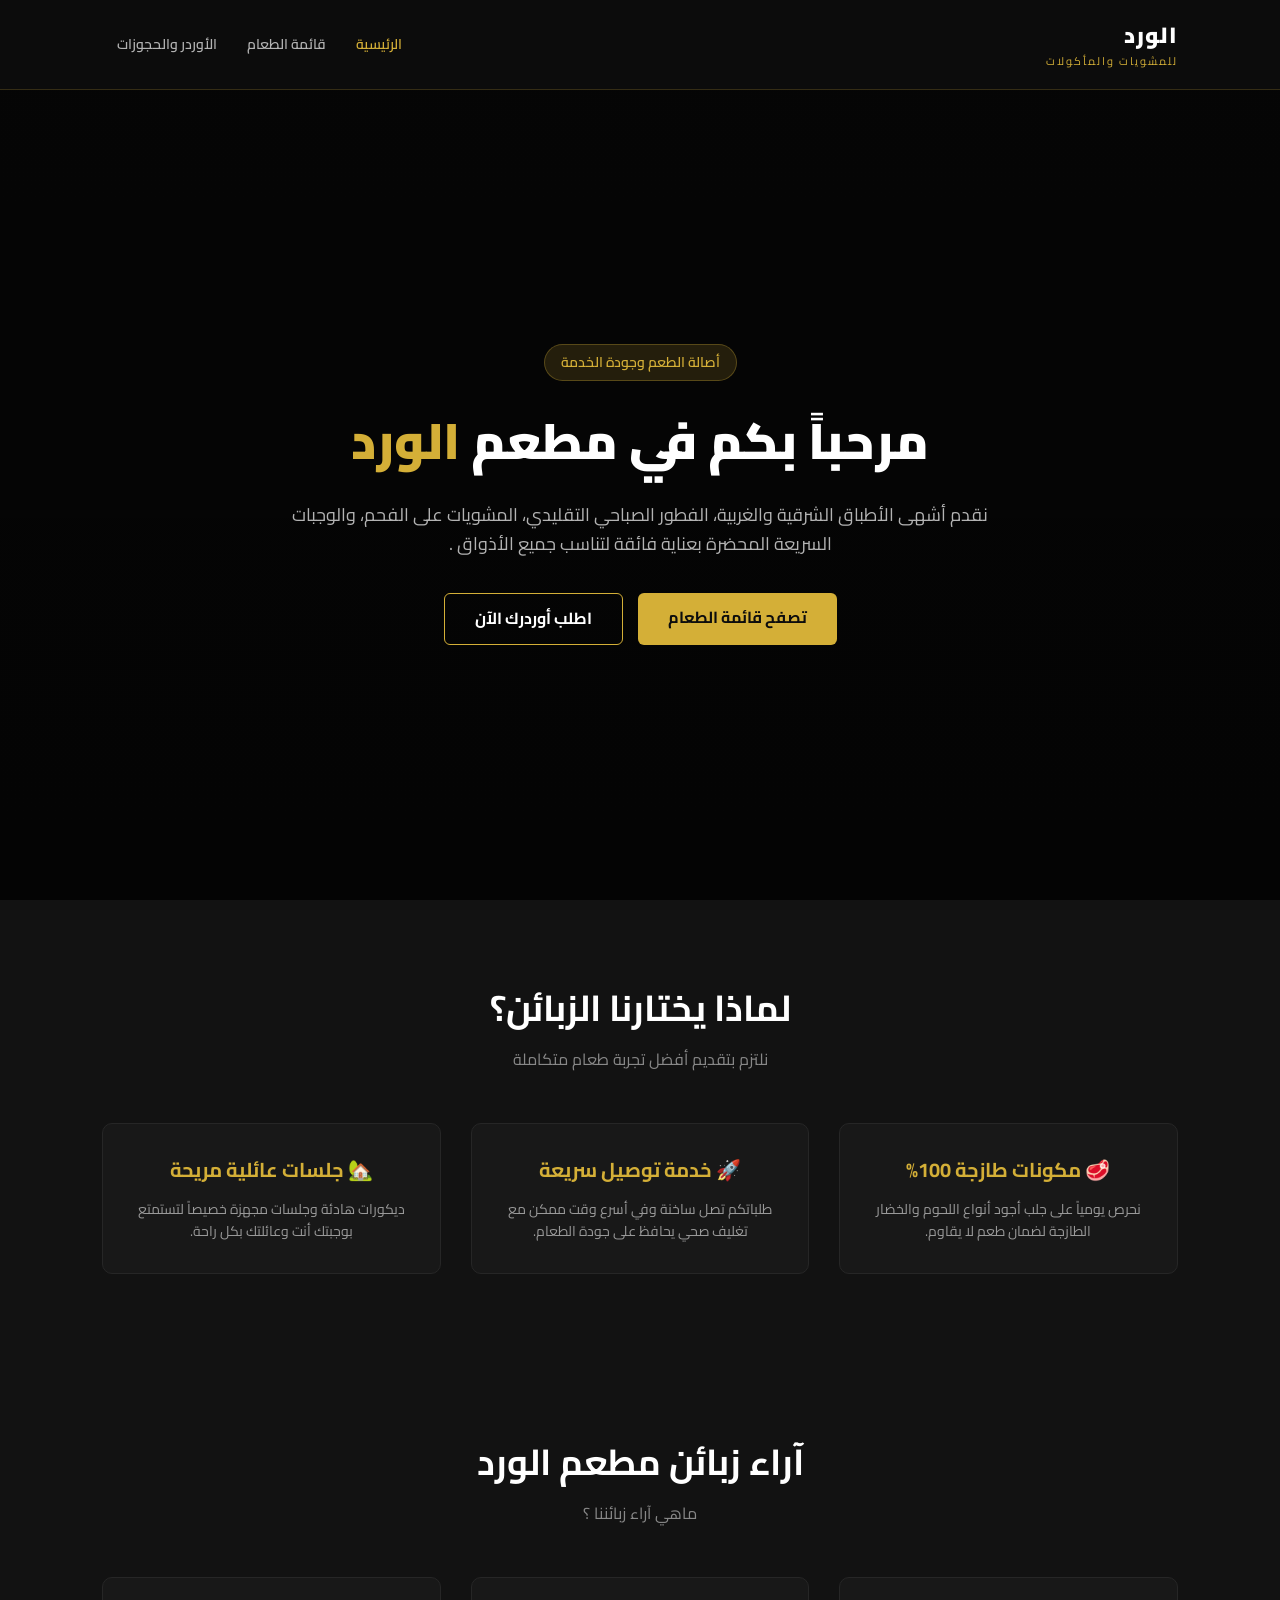
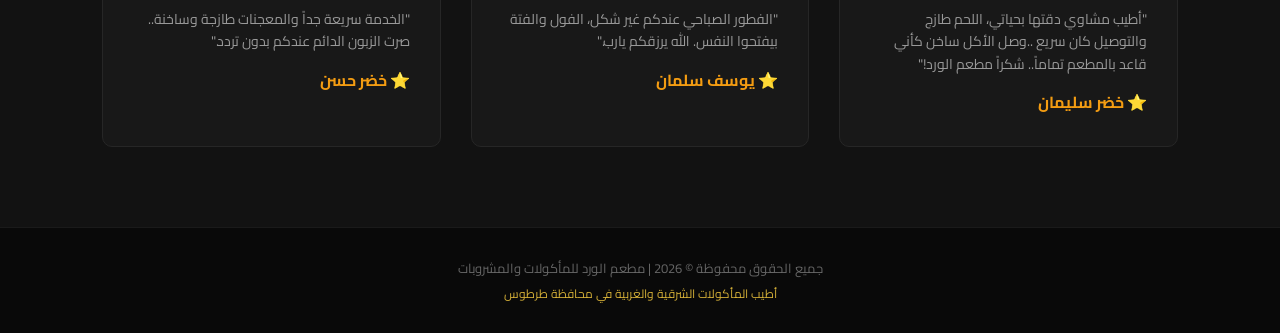
<file: index.html>
<!DOCTYPE html>
<html lang="ar" dir="rtl">

<head>
    <meta charset="UTF-8">
    <meta name="viewport" content="width=device-width, initial-scale=1.0">
    <title>مطعم الورد | الصفحة الرئيسية</title>
    <link rel="stylesheet" href="style.css">
    <link href="https://fonts.googleapis.com/css2?family=Cairo:wght@300;400;600;700;900&display=swap" rel="stylesheet">
</head>

<body>

    <!-- الشريط العلوي والتنقل بين الصفحات -->
    <header class="navbar">
        <div class="logo">الورد <span>للمشويات والمأكولات</span></div>
        <nav class="nav-links">
            <a href="index.html" class="active">الرئيسية</a>
            <a href="menu.html">قائمة الطعام</a>
            <a href="order.html">الأوردر والحجوزات</a>

        </nav>
    </header>

    <!-- الواجهة الرئيسية مع خلفية احترافية -->
    <section class="hero"
        style="background: linear-gradient(rgba(0, 0, 0, 0.6), rgba(0, 0, 0, 0.7)), url('https://images.unsplash.com/photo-1555396273-367ea4eb4db5?w=1600') no-repeat center center/cover; position: relative;">
        <div class="hero-content">
            <span class="badge">أصالة الطعم وجودة الخدمة</span>
            <h1>مرحباً بكم في مطعم <span>الورد</span></h1>
            <p>نقدم أشهى الأطباق الشرقية والغربية، الفطور الصباحي التقليدي، المشويات على الفحم، والوجبات السريعة المحضرة
                بعناية فائقة لتناسب جميع الأذواق .</p>
            <div class="hero-btns">
                <a href="menu.html" class="btn-primary">تصفح قائمة الطعام</a>
                <a href="order.html" class="btn-outline">اطلب أوردرك الآن</a>
            </div>
        </div>
    </section>

    <!-- مميزات المطعم والمعلومات الإضافية -->
    <section class="features-section">
        <div class="section-title">
            <h2>لماذا يختارنا الزبائن؟</h2>
            <p>نلتزم بتقديم أفضل تجربة طعام متكاملة</p>
        </div>
        <div class="features-grid">
            <div class="feature-box">
                <h3>🥩 مكونات طازجة 100%</h3>
                <p>نحرص يومياً على جلب أجود أنواع اللحوم والخضار الطازجة لضمان طعم لا يقاوم.</p>
            </div>
            <div class="feature-box">
                <h3>🚀 خدمة توصيل سريعة</h3>
                <p>طلباتكم تصل ساخنة وفي أسرع وقت ممكن مع تغليف صحي يحافظ على جودة الطعام.</p>
            </div>
            <div class="feature-box">
                <h3>🏡 جلسات عائلية مريحة</h3>
                <p>ديكورات هادئة وجلسات مجهزة خصيصاً لتستمتع بوجبتك أنت وعائلتك بكل راحة.</p>
            </div>
        </div>
    </section>

    <!-- قسم آراء الزبائن الإبداعي -->
    <section class="features-section" style="background: rgba(255, 255, 255, 0.02);">
        <div class="section-title">
            <h2>آراء زبائن مطعم الورد</h2>
            <p>ماهي آراء زبائننا ؟</p>
        </div>
        <div class="features-grid">
            <div class="feature-box" style="text-align: right;">
                <p>"أطيب مشاوي دقتها بحياتي، اللحم طازج والتوصيل كان سريع ..وصل الأكل ساخن كأني قاعد بالمطعم تماماً.. شكراً مطعم الورد!"
                </p>
                <h4 style="margin-top: 15px; color: #f39c12;">⭐️ خضر سليمان</h4>
            </div>
            <div class="feature-box" style="text-align: right;">
                <p>"الفطور الصباحي عندكم غير شكل، الفول والفتة بيفتحوا النفس. الله يرزقكم يارب."</p>
                <h4 style="margin-top: 15px; color: #f39c12;">⭐️ يوسف سلمان</h4>
            </div>
            <div class="feature-box" style="text-align: right;">
                <p>"الخدمة سريعة جداً والمعجنات طازجة وساخنة.. صرت الزبون الدائم عندكم بدون تردد."</p>
                <h4 style="margin-top: 15px; color: #f39c12;">⭐️ خضر حسن</h4>
            </div>
        </div>
    </section>

    <!-- تذييل الصفحة -->
    <footer>
        <p>جميع الحقوق محفوظة © 2026 | مطعم الورد للمأكولات والمشروبات</p>
        <p class="footer-sub">أطيب المأكولات الشرقية والغربية في محافظة طرطوس</p>
    </footer>

</body>

</html>
</file>
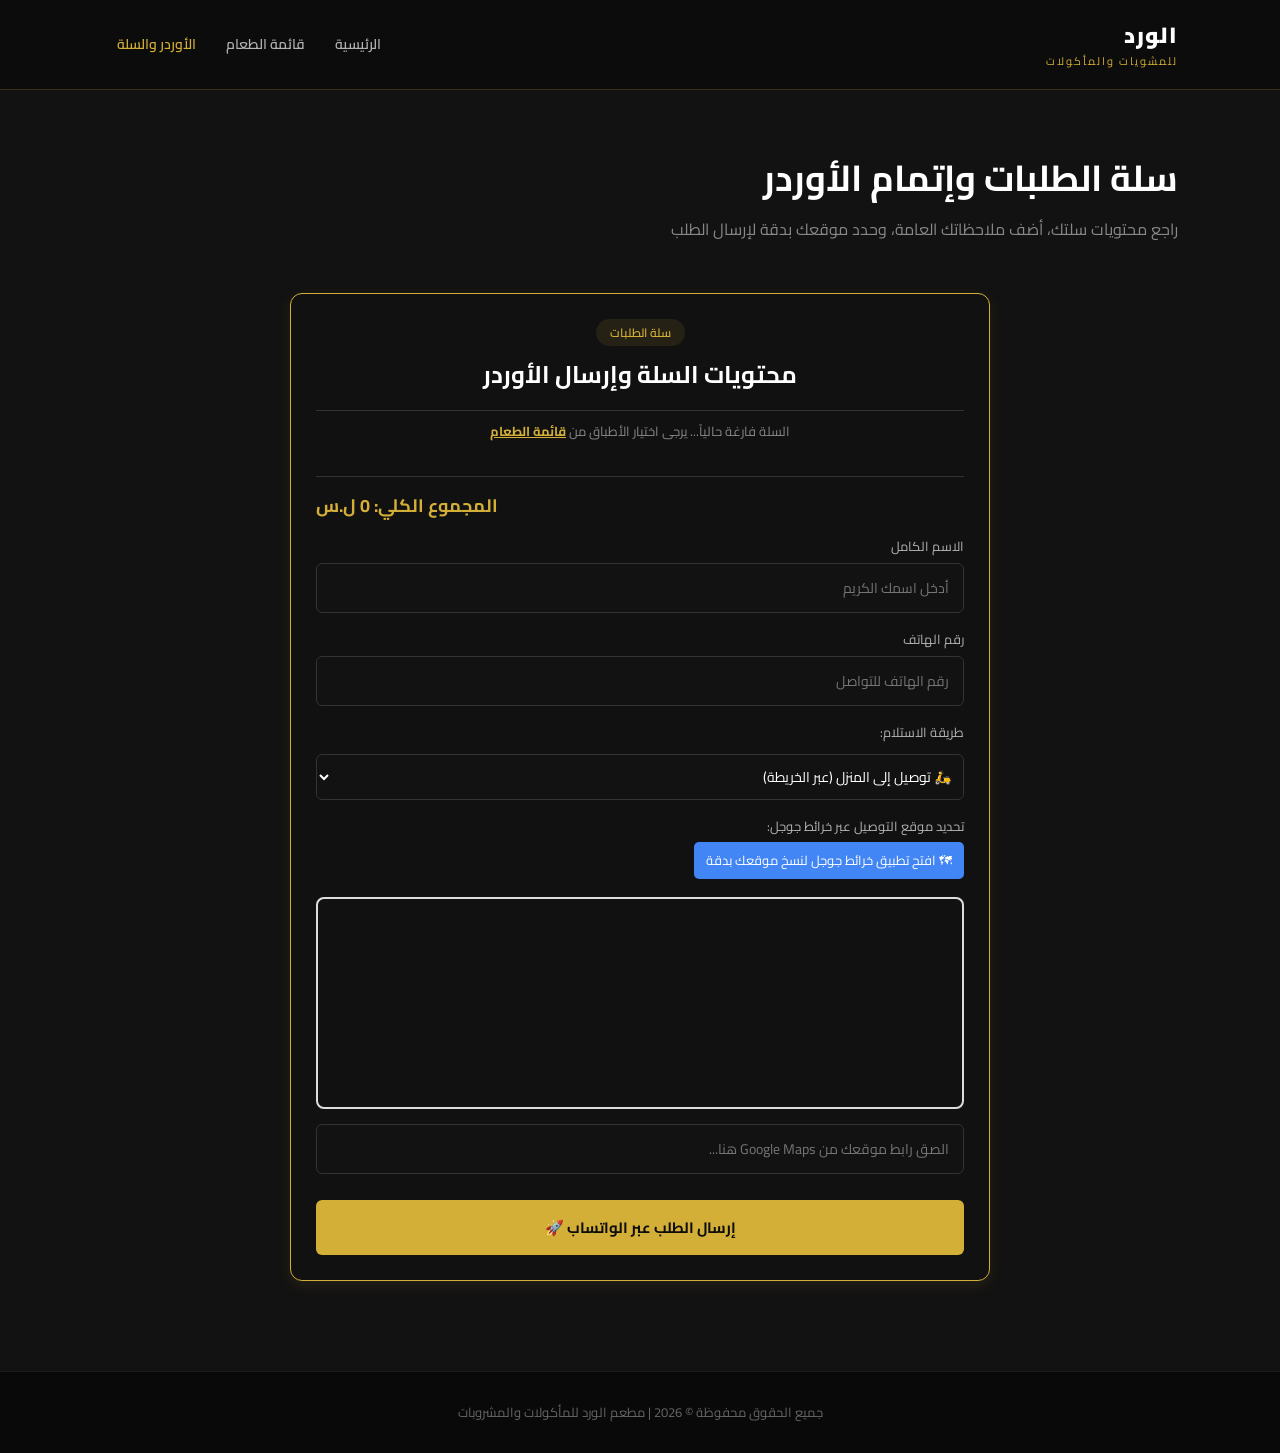
<file: order.html>
<!DOCTYPE html>
<html lang="ar" dir="rtl">

<head>
    <meta charset="UTF-8">
    <meta name="viewport" content="width=device-width, initial-scale=1.0">
    <title>مطعم الورد | السلة والأوردرات</title>
    <link rel="stylesheet" href="style.css">
    <link href="https://fonts.googleapis.com/css2?family=Cairo:wght@300;400;600;700;900&display=swap" rel="stylesheet">
    <style>
        .map-box {
            margin-top: 10px;
            margin-bottom: 15px;
            border-radius: 8px;
            overflow: hidden;
            border: 2px solid #ddd;
        }
        .open-map-btn {
            display: inline-block;
            background-color: #4285F4;
            color: white;
            text-decoration: none;
            padding: 8px 12px;
            border-radius: 5px;
            font-size: 13px;
            margin-bottom: 8px;
            font-family: 'Cairo', sans-serif;
        }
        .open-map-btn:hover {
            background-color: #3367D6;
        }
        .single-cart-container {
            max-width: 700px;
            margin: 20px auto;
        }
        .cart-item-row {
            padding: 8px 0;
            border-bottom: 1px solid #eee;
            display: flex;
            justify-content: space-between;
            align-items: center;
        }
        /* تنسيق صندوق الملاحظات العامة للسلة */
        .general-note-box {
            margin-top: 15px;
            margin-bottom: 15px;
        }
        .general-note-box label {
            display: block;
            margin-bottom: 5px;
            font-size: 13px;
            font-weight: 600;
            color: #444;
        }
        .general-note-box textarea {
            width: 100%;
            padding: 8px;
            border: 1px solid #ccc;
            border-radius: 6px;
            font-family: 'Cairo', sans-serif;
            font-size: 13px;
            resize: vertical;
            min-height: 60px;
        }
    </style>
</head>

<body>

    <header class="navbar">
        <div class="logo">الورد <span>للمشويات والمأكولات</span></div>
        <nav class="nav-links">
            <a href="index.html">الرئيسية</a>
            <a href="menu.html">قائمة الطعام</a>
            <a href="order.html" class="active">الأوردر والسلة</a>
        </nav>
    </header>

    <div class="page-container">
        <div class="section-title">
            <h2>سلة الطلبات وإتمام الأوردر</h2>
            <p>راجع محتويات سلتك، أضف ملاحظاتك العامة، وحدد موقعك بدقة لإرسال الطلب</p>
        </div>

        <div class="single-cart-container">
            <div class="form-container cart-section">
                <span class="section-tag">سلة الطلبات</span>
                <h2>محتويات السلة وإرسال الأوردر</h2>

                <div class="cart-items-list" id="cartList">
                    <p class="empty-cart-text">السلة فارغة حالياً... يرجى اختيار الأطباق من <a href="menu.html" style="color: #d4af37; font-weight: bold;">قائمة الطعام</a></p>
                </div>

                <!-- مربع ملاحظات عام للمطعم تحت محتويات السلة -->
                <div class="general-note-box" id="generalNoteContainer" style="display: none;">
                    <label for="generalOrderNote">📝 ملاحظات عامة على الطلبية (اختياري)</label>
                    <textarea id="generalOrderNote" placeholder="مثال: يرجى الإكثار من المخلل والخبز، أو أي تفاصيل أخرى..."></textarea>
                </div>

                <div class="cart-total">
                    المجموع الكلي: <span id="cartTotalPrice">0</span> ل.س
                </div>
                
                <form class="action-form" onsubmit="sendCartToWhatsApp(event)">
                    <div class="form-group">
                        <label>الاسم الكامل</label>
                        <input type="text" id="clientName" placeholder="أدخل اسمك الكريم" required>
                    </div>
                    <div class="form-group">
                        <label>رقم الهاتف</label>
                        <input type="text" id="clientPhone" placeholder="رقم الهاتف للتواصل" required>
                    </div>

                    <!-- اختيار طريقة استلام الطلب -->
                    <div class="form-group">
                        <label>طريقة الاستلام:</label>
                        <select id="orderType" onchange="toggleMapSection()" class="custom-select" style="width:100%; padding:8px; margin-top:5px;">
                            <option value="توصيل">🛵 توصيل إلى المنزل (عبر الخريطة)</option>
                            <option value="استلام من المطعم">🏃‍♂️ استلام شخصي من المطعم</option>
                        </select>
                    </div>

                    <!-- قسم الخريطة المعتمد للتوصيل -->
                    <div id="mapSection">
                        <div class="form-group">
                            <label>تحديد موقع التوصيل عبر خرائط جوجل:</label>
                            <div style="margin-top: 5px;">
                                <a href="https://maps.google.com" target="_blank" class="open-map-btn">🗺 افتح تطبيق خرائط جوجل لنسخ موقعك بدقة</a>
                            </div>
                            <div class="map-box">
                                <iframe width="100%" height="200" style="border:0;" loading="lazy" allowfullscreen src="https://www.google.com/maps/embed?pb=!1m18!1m12!1m3!1d53600!2d35.8!3d34.9!2m3!1f0!2f0!3f0!3m2!1i1024!2i768!4f13.1!3m3!1m2!1s0x0%3A0x0!2zMzTCsDUzJzAwLjAiTiAzNcKwNDgnMDAuMCJF!5e0!3m2!1sar!2s!4v1650000000000!5m2!1sar!2s"></iframe>
                            </div>
                            <input type="url" id="clientMapLocation" placeholder="الصق رابط موقعك من Google Maps هنا..." required>
                        </div>
                    </div>

                    <button type="submit" class="submit-btn">إرسال الطلب عبر الواتساب 🚀</button>
                </form>
            </div>
        </div>
    </div>

    <footer>
        <p>جميع الحقوق محفوظة © 2026 | مطعم الورد للمأكولات والمشروبات</p>
    </footer>

    <script>
        const restaurantPhone = "963992428473";
        let cart = [];

        window.onload = function() {
            let savedCart = localStorage.getItem('restaurantCart');
            if (savedCart) {
                cart = JSON.parse(savedCart);
            }
            updateCartUI();
        };

        function toggleMapSection() {
            let orderType = document.getElementById('orderType').value;
            let mapSection = document.getElementById('mapSection');
            let mapInput = document.getElementById('clientMapLocation');

            if (orderType === 'استلام من المطعم') {
                mapSection.style.display = 'none';
                mapInput.removeAttribute('required');
            } else {
                mapSection.style.display = 'block';
                mapInput.setAttribute('required', 'true');
            }
        }

        function updateCartUI() {
            let cartList = document.getElementById('cartList');
            let totalPriceEl = document.getElementById('cartTotalPrice');
            let generalNoteBox = document.getElementById('generalNoteContainer');

            if (cart.length === 0) {
                cartList.innerHTML = '<p class="empty-cart-text">السلة فارغة حالياً... يرجى اختيار الأطباق من <a href="menu.html" style="color: #d4af37; font-weight: bold;">قائمة الطعام</a></p>';
                totalPriceEl.innerText = '0';
                generalNoteBox.style.display = 'none';
                return;
            }

            // إظهار صندوق الملاحظات العامة عند وجود أصناف
            generalNoteBox.style.display = 'block';

            let html = '';
            let total = 0;

            cart.forEach((item, index) => {
                let itemTotal = item.price * item.qty;
                total += itemTotal;
                html += `
                    <div class="cart-item-row">
                        <span>${item.name} (×${item.qty})</span>
                        <div style="display: flex; gap: 10px; align-items: center;">
                            <span style="color: #e67e22; font-weight: bold;">${itemTotal.toLocaleString()} ل.س</span>
                            <button type="button" onclick="removeItem(${index})" style="background:#e74c3c; color:white; border:none; padding:3px 8px; border-radius:4px; cursor:pointer; font-size:12px;">حذف</button>
                        </div>
                    </div>
                `;
            });

            cartList.innerHTML = html;
            totalPriceEl.innerText = total.toLocaleString();
        }

        function removeItem(index) {
            cart.splice(index, 1);
            localStorage.setItem('restaurantCart', JSON.stringify(cart));
            updateCartUI();
        }

        function sendCartToWhatsApp(event) {
            event.preventDefault();

            if (cart.length === 0) {
                alert('الرجاء إضافة أصناف إلى السلة أولاً من قائمة الطعام!');
                return;
            }

            let name = document.getElementById('clientName').value.trim();
            let phone = document.getElementById('clientPhone').value.trim();
            let orderType = document.getElementById('orderType').value;
            let generalNote = document.getElementById('generalOrderNote').value.trim();
            
            let message = `مرحباً، أريد طلب أوردر جديد 🍽:\n` +
                `👤 الاسم: ${name}\n` +
                `📱 الهاتف: ${phone}\n` +
                `📦 طريقة الاستلام: ${orderType}\n`;

            if (orderType === 'توصيل') {
                let mapLocation = document.getElementById('clientMapLocation').value.trim();
                if (mapLocation !== "") {
                    message += `🗺 رابط موقع الخريطة: ${mapLocation}\n`;
                }
            }

            if (generalNote !== "") {
                message += `📝 ملاحظات عامة: ${generalNote}\n`;
            }

            message += `\n🛒 تفاصيل الطلبات:\n`;

            let total = 0;
            cart.forEach(item => {
                let itemTotal = item.price * item.qty;
                total += itemTotal;
                message += `- ${item.name} (الكمية: ${item.qty}) - ${itemTotal.toLocaleString()} ل.س\n`;
            });

            message += `\n💰 المجموع الكلي: ${total.toLocaleString()} ل.س`;

            let url = `https://wa.me/${restaurantPhone}?text=` + encodeURIComponent(message);
            window.open(url, '_blank');
        }
    </script>
</body>

</html>
</file>
<file: style.css>
* {
    margin: 0;
    padding: 0;
    box-sizing: border-box;
    font-family: 'Cairo', sans-serif;
    scroll-behavior: smooth;
}

body {
    background-color: #0d0d0d;
    color: #e5e5e5;
    line-height: 1.6;
}

/* الشريط العلوي */
.navbar {
    display: flex;
    justify-content: space-between;
    align-items: center;
    padding: 18px 8%;
    background: rgba(13, 13, 13, 0.95);
    position: sticky;
    top: 0;
    backdrop-filter: blur(10px);
    border-bottom: 1px solid rgba(212, 175, 55, 0.2);
    z-index: 1000;
}

.logo {
    font-size: 22px;
    font-weight: 900;
    color: #fff;
    letter-spacing: 1px;
}

.logo span {
    display: block;
    font-size: 11px;
    color: #d4af37;
    font-weight: 400;
    letter-spacing: 2px;
}

.nav-links {
    display: flex;
    align-items: center;
}

.nav-links a {
    color: #b3b3b3;
    text-decoration: none;
    margin: 0 15px;
    font-weight: 600;
    transition: color 0.3s;
    font-size: 14px;
}

.nav-links a:hover,
.nav-links a.active {
    color: #d4af37;
}

/* الأزرار العامة */
.btn-primary {
    background: #d4af37;
    color: #0d0d0d;
    padding: 12px 30px;
    border-radius: 6px;
    text-decoration: none;
    font-weight: 700;
    transition: background 0.3s;
}

.btn-primary:hover {
    background: #e6c547;
}

.btn-outline {
    background: transparent;
    color: #fff;
    border: 1px solid #d4af37;
    padding: 12px 30px;
    border-radius: 6px;
    text-decoration: none;
    font-weight: 700;
    transition: background 0.3s;
}

.btn-outline:hover {
    background: rgba(212, 175, 55, 0.1);
}

/* الصفحة الرئيسية */
.hero {
    height: 90vh;
    display: flex;
    align-items: center;
    justify-content: center;
    text-align: center;
    padding: 0 20px;
    background: linear-gradient(rgba(13, 13, 13, 0.75), rgba(13, 13, 13, 0.95)),
        radial-gradient(circle at center, #261f0c 0%, #0d0d0d 85%);
}

.hero-content {
    max-width: 750px;
}

.badge {
    display: inline-block;
    background: rgba(212, 175, 55, 0.15);
    color: #d4af37;
    padding: 6px 16px;
    border-radius: 20px;
    font-size: 14px;
    font-weight: 600;
    margin-bottom: 20px;
    border: 1px solid rgba(212, 175, 55, 0.3);
}

.hero-content h1 {
    font-size: 50px;
    font-weight: 900;
    margin-bottom: 20px;
    color: #fff;
}

.hero-content h1 span {
    color: #d4af37;
}

.hero-content p {
    font-size: 18px;
    color: #b3b3b3;
    margin-bottom: 35px;
}

.hero-btns {
    display: flex;
    justify-content: center;
    gap: 15px;
}

/* ميزات المطعم بالصفحة الرئيسية */
.features-section {
    padding: 80px 8%;
    background: #121212;
    text-align: center;
}

.section-title {
    margin-bottom: 50px;
}

.section-title h2 {
    font-size: 36px;
    color: #fff;
    margin-bottom: 10px;
}

.section-title p {
    color: #888;
}

.features-grid {
    display: grid;
    grid-template-columns: repeat(auto-fit, minmax(250px, 1fr));
    gap: 30px;
}

.feature-box {
    background: #181818;
    border: 1px solid #262626;
    padding: 30px;
    border-radius: 10px;
    transition: transform 0.3s;
}

.feature-box:hover {
    transform: translateY(-5px);
    border-color: #d4af37;
}

.feature-box h3 {
    color: #d4af37;
    font-size: 20px;
    margin-bottom: 12px;
}

.feature-box p {
    color: #999;
    font-size: 14px;
}

/* صفحات القائمة والأوردر */
.page-container {
    padding: 60px 8%;
    background: #121212;
    min-height: 80vh;
}

.menu-grid {
    display: grid;
    grid-template-columns: repeat(auto-fit, minmax(280px, 1fr));
    gap: 30px;
}

.menu-card {
    background: #181818;
    border: 1px solid #262626;
    border-radius: 12px;
    overflow: hidden;
    position: relative;
    transition: transform 0.3s, border-color 0.3s;
}

.menu-card:hover {
    transform: translateY(-6px);
    border-color: #d4af37;
}

.dish-badge {
    position: absolute;
    top: 15px;
    left: 15px;
    background: #d4af37;
    color: #0d0d0d;
    font-size: 11px;
    font-weight: 700;
    padding: 4px 10px;
    border-radius: 4px;
    z-index: 2;
}
.dish-img {
    height: 180px;
    background-size: cover;
    background-position: center;
    background-color: #222;
}

/* ألوان مؤقتة لأماكن صور الأطباق الجديدة */
.img-falafel {
    background-color: #3b2a14;
}

.img-msabaha {
    background-color: #3b3724;
}

.img-fatteh {
    background-color: #3b2014;
}

.img-pizza {
    background-color: #3b1414;
}

.img-fatayer {
    background-color: #313814;
}

.img-shawarma {
    background-color: #2a2312;
}

.img-chicken {
    background-color: #381a14;
}

.dish-info {
    padding: 20px;
    text-align: right;
}

.dish-info h3 {
    font-size: 18px;
    color: #fff;
    margin-bottom: 8px;
}

.dish-info p {
    color: #999;
    font-size: 13px;
    margin-bottom: 15px;
    min-height: 38px;
}

.dish-footer {
    display: flex;
    justify-content: space-between;
    align-items: center;
    border-top: 1px solid #222;
    padding-top: 12px;
}

.price {
    font-size: 18px;
    font-weight: 900;
    color: #d4af37;
}

.dish-tag {
    background: #262626;
    color: #aaa;
    font-size: 11px;
    padding: 3px 8px;
    border-radius: 4px;
}

/* النماذج (الأوردر والحجز) */
.forms-wrapper {
    display: grid;
    grid-template-columns: repeat(auto-fit, minmax(320px, 1fr));
    gap: 40px;
    max-width: 1000px;
    margin: 0 auto;
}

.form-container {
    background: #181818;
    border: 1px solid #262626;
    border-radius: 12px;
    padding: 35px;
    text-align: center;
}

.section-tag {
    display: inline-block;
    color: #d4af37;
    background: rgba(212, 175, 55, 0.1);
    padding: 4px 14px;
    border-radius: 20px;
    font-size: 12px;
    font-weight: 600;
    margin-bottom: 10px;
}

.form-container h2 {
    color: #fff;
    font-size: 24px;
    margin-bottom: 8px;
}

.form-container p {
    color: #888;
    margin-bottom: 25px;
    font-size: 13px;
}

.action-form {
    text-align: right;
}

.form-group {
    margin-bottom: 16px;
}

.form-group label {
    display: block;
    color: #b3b3b3;
    margin-bottom: 6px;
    font-size: 13px;
}

.form-group input,
.form-group select {
    width: 100%;
    padding: 11px 14px;
    background: #121212;
    border: 1px solid #333;
    border-radius: 6px;
    color: #fff;
    font-size: 14px;
    outline: none;
    transition: border-color 0.3s;
}

.form-group input:focus,
.form-group select:focus {
    border-color: #d4af37;
}

.submit-btn {
    width: 100%;
    background: #d4af37;
    color: #0d0d0d;
    border: none;
    padding: 13px;
    border-radius: 6px;
    font-size: 15px;
    font-weight: 700;
    cursor: pointer;
    transition: background 0.3s;
    margin-top: 10px;
}

.submit-btn:hover {
    background: #e6c547;
}

/* التذييل */
footer {
    text-align: center;
    padding: 30px;
    background: #090909;
    color: #666;
    font-size: 13px;
    border-top: 1px solid #1a1a1a;
}

.footer-sub {
    margin-top: 5px;
    color: #d4af37;
    font-size: 12px;
}

.category-heading {

    color: #d4af37;
    font-size: 22px;
    margin: 40px 0 20px 0;
    text-align: right;
    border-bottom: 1px solid #222;
    padding-bottom: 8px;
}

/* تنسيق مربعات الصور في قائمة الطعام */
.dish-img {
    width: 100%;
    height: 160px;
    background-size: cover;
    background-position: center;
    background-color: #222;
}

/* صور الفطور والمقبلات */
/* ربط صور الأطباق من مجلد images مباشرة */
.img-falafel {
    background-image: url('images/falafel.jpg');
    background-size: cover;
    background-position: center;
}

.img-hpmmos {
    background-image: url('images/hpmmos.jpg');
    background-size: cover;
    background-position: center;
}

.img-fool {
    background-image: url('images/fool.jpg');
    background-size: cover;
    background-position: center;
}

.img-fatehwithlahma {
    background-image: url('images/fatehwithlahma.jpg');
    background-size: cover;
    background-position: center;
}

.img-laban {
    background-image: url('images/laban.jpg');
    background-size: cover;
    background-position: center;
}
.img-kabab {
    background-image: url('images/kabab.jpg');
    background-size: cover;
    background-position: center;
}

.img-shawarma {
    background-image: url('images/shawarma.jpg');
    background-size: cover;
    background-position: center;
}

.img-minde {
    background-image: url('images/minde.jpg');
    background-size: cover;
    background-position: center;
}

.img-sfeha {
    background-image: url('images/sfeha.jpg');
    background-size: cover;
    background-position: center;
}

.img-sabanikh {
    background-image: url('images/sabanikh.jpg');
    background-size: cover;
    background-position: center;
}

.img-zaater {
    background-image: url('images/zaater.jpg');
    background-size: cover;
    background-position: center;
}

.img-mohamara {
    background-image: url('images/mohamara.jpg');
    background-size: cover;
    background-position: center;
}

/* تنسيق الصور المباشرة في قائمة الطعام */
.dish-photo {
    width: 100%;
    height: 180px;
    object-fit: cover;
    border-bottom: 2px solid #d4af37;
}

.dish-photo {
    width: 100%;
    height: 180px;
    object-fit: cover;
    border-bottom: 2px solid #d4af37;
    display: block;
}

/* ==========================================
   تنسيقات صفحة السلة والحجوزات (مطعم الربيع)
   ========================================== */

.cart-section,
.order-tracker,
.reservation-section {
    background: #111;
    border: 1px solid #d4af37;
    padding: 25px;
    border-radius: 12px;
    margin-bottom: 30px;
    color: #fff;
    box-shadow: 0 4px 15px rgba(212, 175, 55, 0.1);
}

.order-tracker {
    margin-bottom: 30px;
}

.tracker-box {
    display: flex;
    justify-content: space-between;
    align-items: center;
    background: #1a1a1a;
    padding: 15px 20px;
    border-radius: 8px;
    border-right: 4px solid #d4af37;
}

.tracker-box h4 {
    color: #d4af37;
    margin: 0 0 5px 0;
}

.tracker-box p {
    margin: 0;
    font-size: 13px;
    color: #aaa;
}

.counter-badge {
    font-size: 24px;
    font-weight: bold;
    background: #d4af37;
    color: #000;
    padding: 5px 18px;
    border-radius: 6px;
}

.cart-items-list {
    margin: 15px 0;
    max-height: 220px;
    overflow-y: auto;
    border-top: 1px solid #333;
    border-bottom: 1px solid #333;
    padding: 10px 0;
}

.empty-cart-text {
    color: #777;
    text-align: center;
    margin: 0;
}

.cart-item-row {
    display: flex;
    justify-content: space-between;
    align-items: center;
    margin-bottom: 12px;
    font-size: 14px;
    background: #181818;
    padding: 8px 12px;
    border-radius: 6px;
}

.cart-item-controls {
    display: flex;
    align-items: center;
    gap: 10px;
}

.remove-item-btn {
    background: #a00;
    color: #fff;
    border: none;
    padding: 2px 8px;
    border-radius: 4px;
    cursor: pointer;
    font-size: 12px;
    transition: background 0.3s;
}

.remove-item-btn:hover {
    background: #c00;
}

.cart-total {
    font-size: 18px;
    font-weight: bold;
    color: #d4af37;
    margin: 15px 0;
    text-align: left;
}

.add-cart-btn {
    background: #333;
    border: 1px solid #d4af37;
}

.reservation-section {
    margin-top: 40px;
}

.reservation-desc {
    color: #aaa;
    font-size: 14px;
    margin-bottom: 20px;
}

.reservation-grid {
    display: grid;
    grid-template-columns: 1fr 1fr;
    gap: 15px;
}

.custom-select {
    width: 100%;
    padding: 12px;
    background: #1a1a1a;
    border: 1px solid #333;
    color: #fff;
    border-radius: 6px;
}

.reservation-submit-btn {
    margin-top: 10px;
}

/* التجاوب مع الشاشات الصغيرة */
@media (max-width: 768px) {
    .reservation-grid {
        grid-template-columns: 1fr;
    }

    .tracker-box {
        flex-direction: column;
        align-items: flex-start;
        gap: 10px;
    }

    .counter-badge {
        align-self: flex-end;
    }
}

/* ==========================================
   تنسيقات شريط العروض والتنبيهات
   ========================================== */
   .promo-banner {
    display: flex;
    align-items: center;
    gap: 20px;
    background: linear-gradient(135deg, #1a1a1a 0%, #111 100%);
    border: 1px solid #d4af37;
    padding: 20px 25px;
    border-radius: 12px;
    margin-bottom: 30px;
    box-shadow: 0 4px 20px rgba(212, 175, 55, 0.15);
    position: relative;
    overflow: hidden;
}

.promo-banner::before {
    content: '';
    position: absolute;
    right: 0;
    top: 0;
    height: 100%;
    width: 4px;
    background: #d4af37;
}

.promo-icon {
    font-size: 32px;
    background: rgba(212, 175, 55, 0.1);
    padding: 12px;
    border-radius: 50%;
    display: flex;
    align-items: center;
    justify-content: center;
    border: 1px solid rgba(212, 175, 55, 0.3);
}

.promo-text h4 {
    color: #d4af37;
    margin: 0 0 5px 0;
    font-size: 18px;
}

.promo-text p {
    margin: 0;
    color: #ccc;
    font-size: 14px;
    line-height: 1.5;
}

/* للتجاوب مع الهواتف المحمولة */
@media (max-width: 768px) {
    .promo-banner {
        flex-direction: column;
        text-align: center;
        gap: 12px;
    }
}

/* ==========================================
   تنسيقات صفحة الدفع الإلكتروني (شام كاش)
   ========================================== */

.payment-wrapper {
    display: grid;
    grid-template-columns: 1fr 1fr;
    gap: 30px;
}

.summary-box {
    background: #151515;
}

.payment-summary-content {
    margin: 15px 0;
    max-height: 250px;
    overflow-y: auto;
    border-top: 1px solid #333;
    border-bottom: 1px solid #333;
    padding: 12px 0;
}

.payment-items-list {
    list-style: none;
    padding: 0;
    margin: 0;
}

.payment-items-list li {
    display: flex;
    justify-content: space-between;
    font-size: 14px;
    color: #ddd;
    margin-bottom: 10px;
    background: #1e1e1e;
    padding: 8px 12px;
    border-radius: 6px;
}

.shamcash-box {
    background: #1a1a1a;
    border: 1px dashed #d4af37;
    padding: 15px;
    border-radius: 8px;
    margin-bottom: 15px;
}

.shamcash-info p {
    margin: 0 0 8px 0;
    font-size: 13px;
    color: #ccc;
}

.highlight-id {
    color: #d4af37;
    font-weight: bold;
    letter-spacing: 1px;
}

.instructions-text {
    font-size: 12px !important;
    color: #888 !important;
}

.payment-submit-btn {
    background: linear-gradient(135deg, #d4af37 0%, #aa8c2c 100%);
    color: #000;
    font-weight: bold;
}

.payment-submit-btn:hover {
    background: linear-gradient(135deg, #e5c158 0%, #d4af37 100%);
}

/* التجاوب مع الشاشات الصغيرة */
@media (max-width: 768px) {
    .payment-wrapper {
        grid-template-columns: 1fr;
    }
}
</file>
